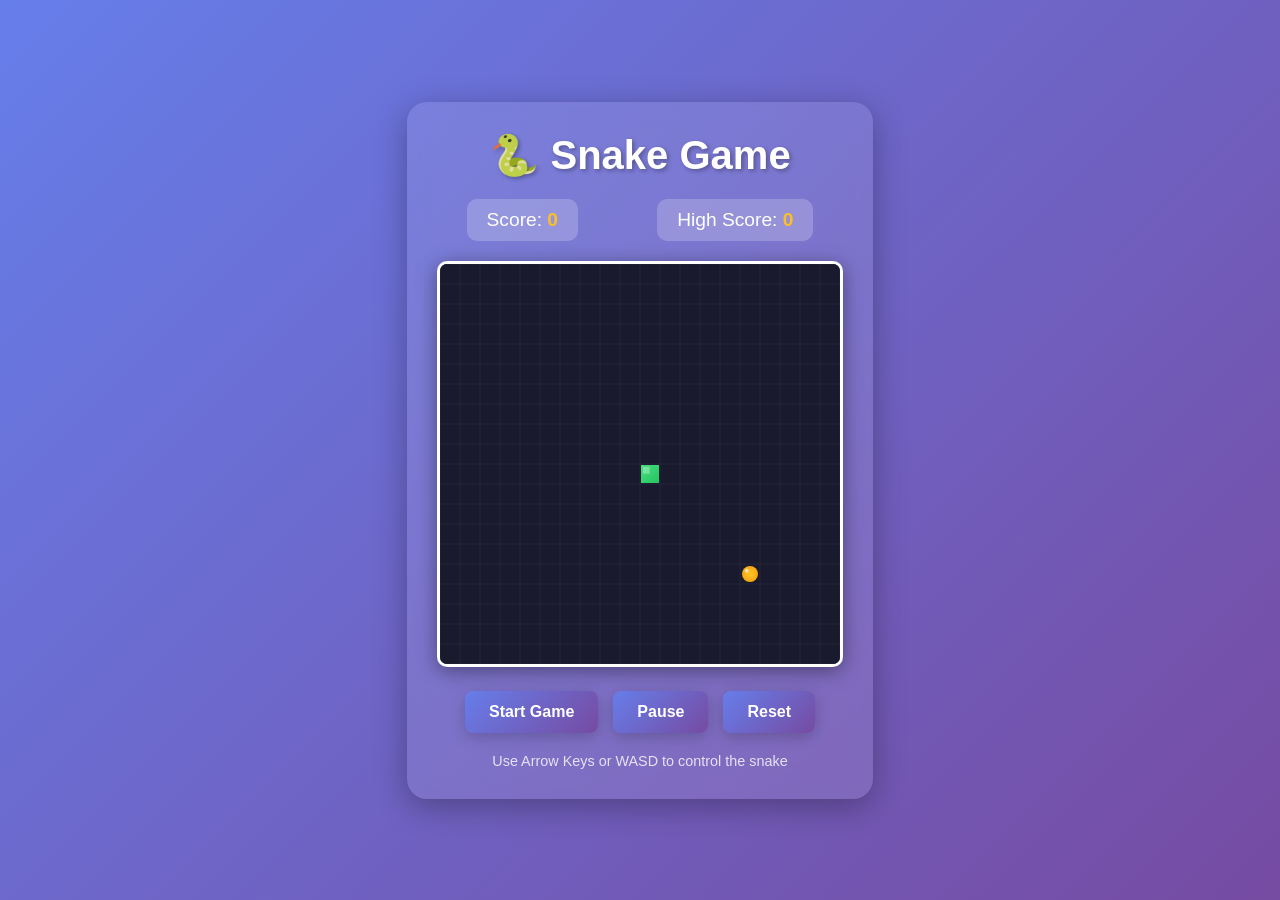
<file: snake-game.html>
<!DOCTYPE html>
<html lang="en">
<head>
  <meta charset="UTF-8">
  <meta name="viewport" content="width=device-width, initial-scale=1.0">
  <title>Snake Game</title>
  <style>
    * {
      margin: 0;
      padding: 0;
      box-sizing: border-box;
    }

    body {
      display: flex;
      justify-content: center;
      align-items: center;
      min-height: 100vh;
      background: linear-gradient(135deg, #667eea 0%, #764ba2 100%);
      font-family: 'Inter', sans-serif;
      overflow: hidden;
    }

    .game-container {
      text-align: center;
      background: rgba(255, 255, 255, 0.1);
      backdrop-filter: blur(10px);
      padding: 30px;
      border-radius: 20px;
      box-shadow: 0 8px 32px rgba(0, 0, 0, 0.3);
    }

    h1 {
      color: #fff;
      margin-bottom: 20px;
      font-size: 2.5rem;
      text-shadow: 2px 2px 4px rgba(0, 0, 0, 0.3);
    }

    .score-board {
      display: flex;
      justify-content: space-around;
      margin-bottom: 20px;
      gap: 20px;
    }

    .score-item {
      background: rgba(255, 255, 255, 0.2);
      padding: 10px 20px;
      border-radius: 10px;
      color: #fff;
      font-size: 1.2rem;
    }

    .score-item span {
      font-weight: bold;
      color: #fbbf24;
    }

    canvas {
      border: 3px solid #fff;
      border-radius: 10px;
      box-shadow: 0 4px 20px rgba(0, 0, 0, 0.4);
      background: #1a1a2e;
    }

    .controls {
      margin-top: 20px;
      display: flex;
      gap: 15px;
      justify-content: center;
      flex-wrap: wrap;
    }

    button {
      padding: 12px 24px;
      font-size: 1rem;
      border: none;
      border-radius: 8px;
      cursor: pointer;
      background: linear-gradient(135deg, #667eea 0%, #764ba2 100%);
      color: #fff;
      font-weight: 600;
      transition: all 0.3s ease;
      box-shadow: 0 4px 15px rgba(0, 0, 0, 0.2);
    }

    button:hover {
      transform: translateY(-2px);
      box-shadow: 0 6px 20px rgba(0, 0, 0, 0.3);
    }

    button:active {
      transform: translateY(0);
    }

    .game-over {
      display: none;
      position: fixed;
      top: 50%;
      left: 50%;
      transform: translate(-50%, -50%);
      background: rgba(0, 0, 0, 0.9);
      padding: 40px;
      border-radius: 20px;
      text-align: center;
      z-index: 1000;
    }

    .game-over.show {
      display: block;
      animation: fadeIn 0.3s ease;
    }

    @keyframes fadeIn {
      from { opacity: 0; transform: translate(-50%, -50%) scale(0.8); }
      to { opacity: 1; transform: translate(-50%, -50%) scale(1); }
    }

    .game-over h2 {
      color: #ff6b6b;
      font-size: 2.5rem;
      margin-bottom: 20px;
    }

    .game-over p {
      color: #fff;
      font-size: 1.3rem;
      margin-bottom: 30px;
    }

    .instructions {
      margin-top: 20px;
      color: rgba(255, 255, 255, 0.8);
      font-size: 0.9rem;
    }

    @media (max-width: 768px) {
      .game-container {
        padding: 20px;
      }

      h1 {
        font-size: 1.8rem;
      }

      canvas {
        max-width: 90vw;
      }
    }
  </style>
</head>
<body>
  <div class="game-container">
    <h1>🐍 Snake Game</h1>
    
    <div class="score-board">
      <div class="score-item">Score: <span id="score">0</span></div>
      <div class="score-item">High Score: <span id="highScore">0</span></div>
    </div>

    <canvas id="gameCanvas" width="400" height="400"></canvas>

    <div class="controls">
      <button id="startBtn">Start Game</button>
      <button id="pauseBtn">Pause</button>
      <button id="resetBtn">Reset</button>
    </div>

    <div class="instructions">
      Use Arrow Keys or WASD to control the snake
    </div>
  </div>

  <div class="game-over" id="gameOver">
    <h2>Game Over!</h2>
    <p>Your Score: <span id="finalScore">0</span></p>
    <button id="restartBtn">Play Again</button>
  </div>

  <script src="snake-game.js"></script>
</body>
</html>
</file>
